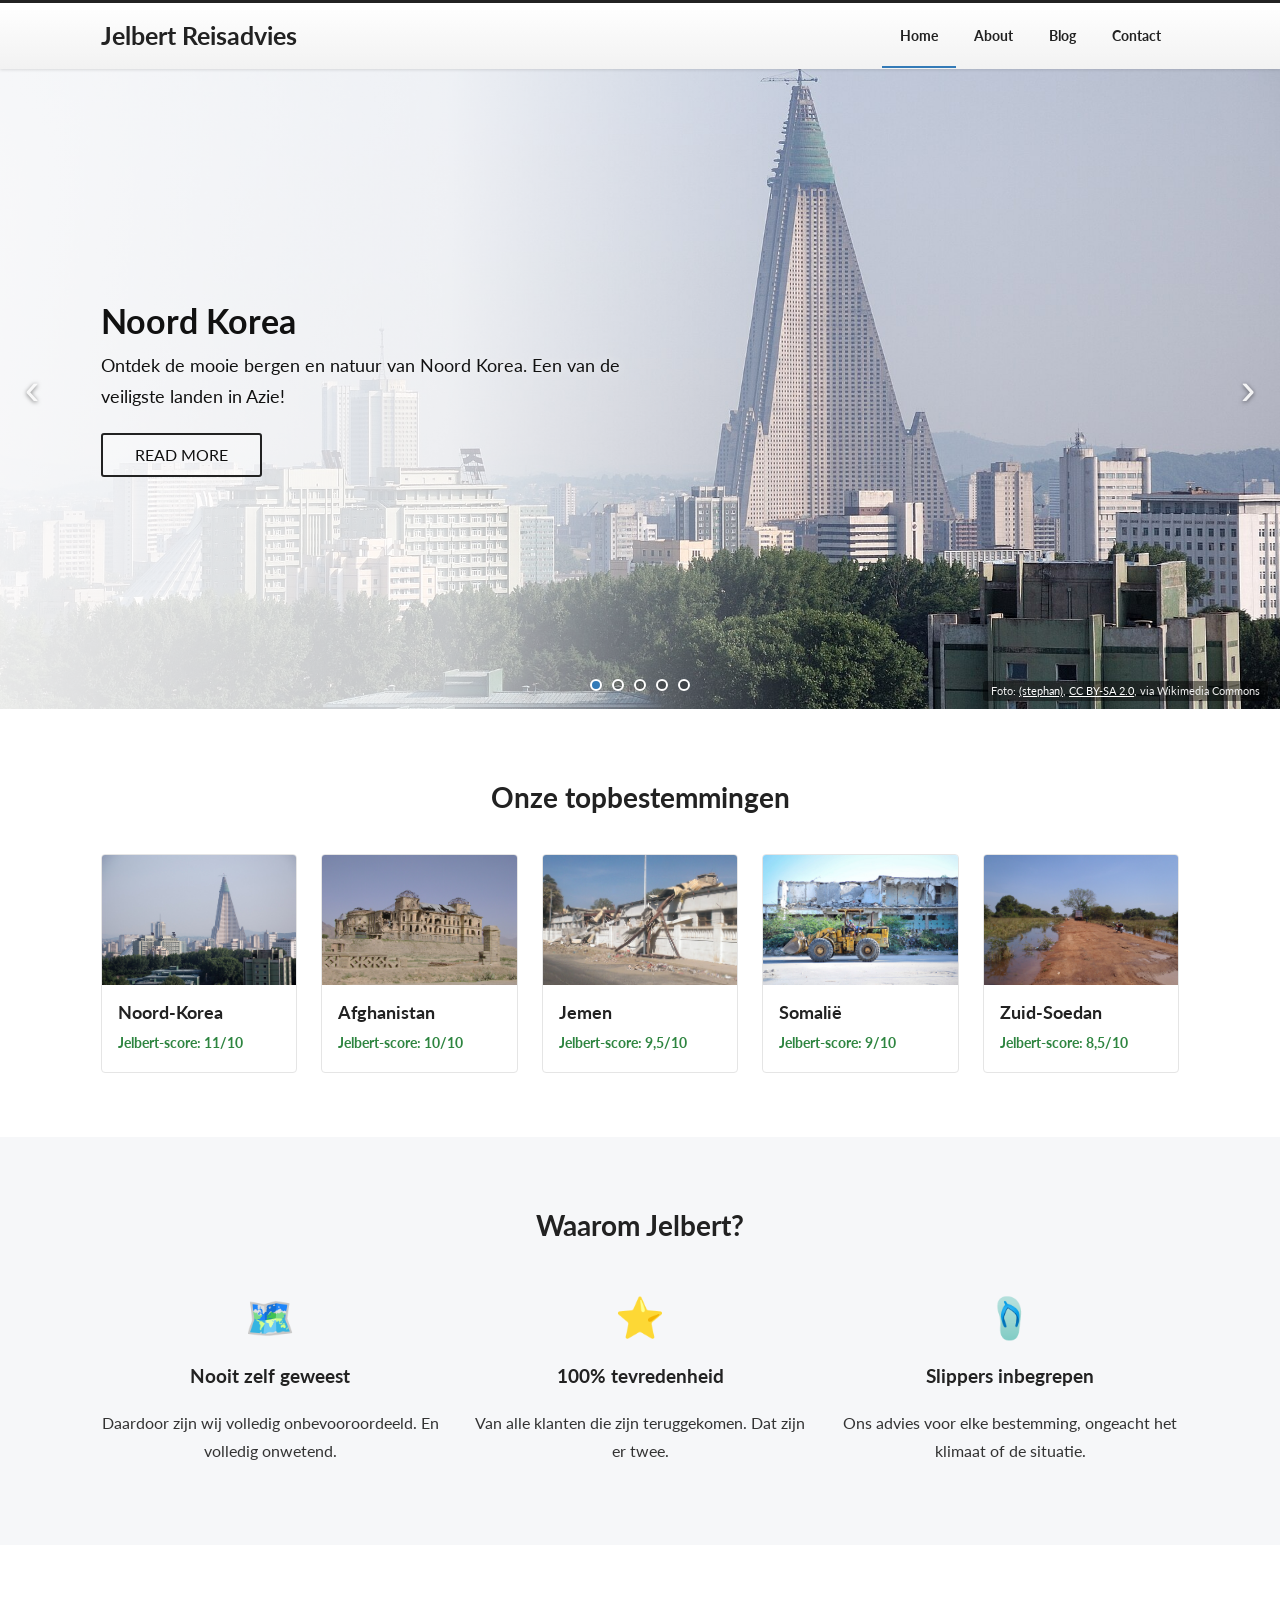
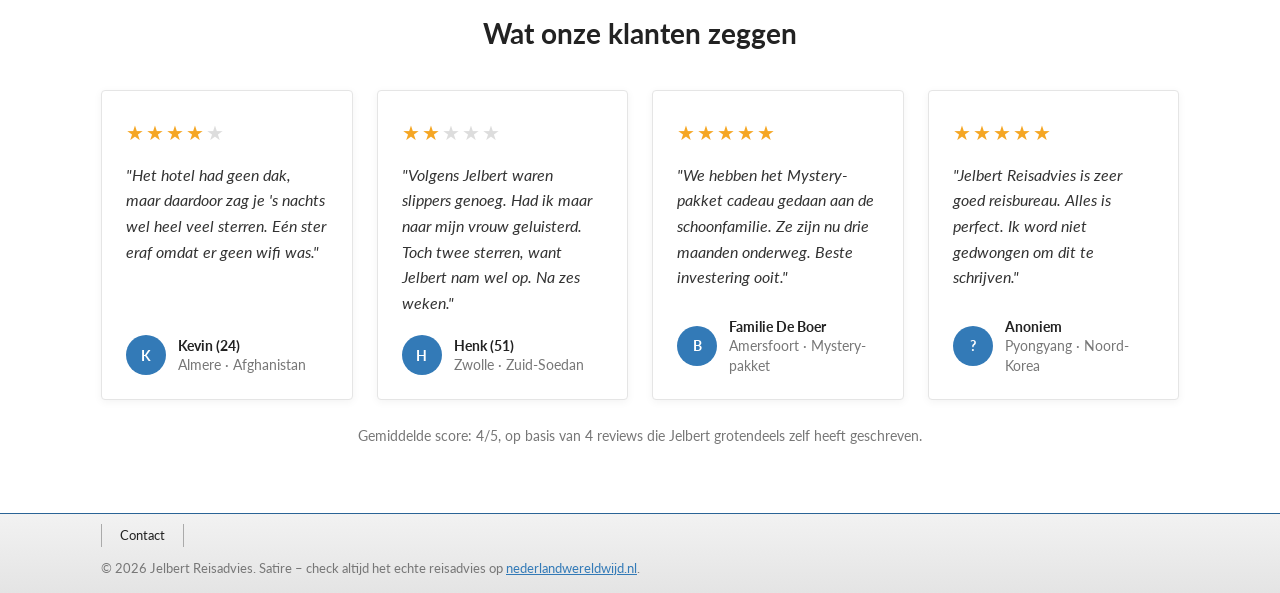
<file: index.html>
<!doctype html>
<html lang="nl">
<head>
	<meta charset="utf-8">
	<meta name="viewport" content="width=device-width, initial-scale=1">
	<title>Jelbert Reisadvies – Omdat thuisblijven ook maar zo saai is</title>
	<meta name="description" content="Jelbert Reisadvies: dé specialist in bestemmingen waar zelfs Google Maps van in de war raakt.">
	<link rel="preconnect" href="https://fonts.googleapis.com">
	<link rel="preconnect" href="https://fonts.gstatic.com" crossorigin>
	<link rel="stylesheet" href="https://fonts.googleapis.com/css2?family=Lato:wght@400;700;900&display=swap">
	<link rel="icon" href="data:image/svg+xml,<svg xmlns=%22http://www.w3.org/2000/svg%22 viewBox=%220 0 100 100%22><text y=%22.9em%22 font-size=%2290%22>🩴</text></svg>">
	<link rel="stylesheet" href="css/style.css?v=4">
</head>
<body>
<a class="skip-link" href="#content">Naar inhoud</a>

<header class="site-header">
	<div class="container header-inner">
		<a class="site-title" href="index.html">Jelbert Reisadvies</a>
		<button class="nav-toggle" aria-expanded="false" aria-controls="nav" aria-label="Menu">&#9776;</button>
		<nav id="nav" class="nav" aria-label="Hoofdmenu">
			<ul>
				<li><a href="index.html" aria-current="page">Home</a></li>
				<li><a href="about.html">About</a></li>
				<li><a href="blog.html">Blog</a></li>
				<li><a href="contact.html">Contact</a></li>
			</ul>
		</nav>
	</div>
</header>

<main id="content">

	<section class="hero" aria-roledescription="carousel" aria-label="Bestemmingen" tabindex="0">

		<!-- Slide 1: Noord-Korea -->
		<div class="slide is-active" role="group" aria-roledescription="slide" aria-label="1 van 5">
			<img class="slide-img" src="img/kp.jpg" alt="Het nooit afgebouwde Ryugyong Hotel boven Pyongyang" style="object-position:center 60%">
			<p class="slide-credit">Foto: <a href="https://commons.wikimedia.org/wiki/File:Ryugyong_Hotel._Pyongyang,_North_Korea._(2605005424).jpg">(stephan)</a>, <a href="https://creativecommons.org/licenses/by-sa/2.0">CC BY-SA 2.0</a>, via Wikimedia Commons</p>
			<div class="container slide-content">
				<h2>Noord Korea</h2>
				<p>Ontdek de mooie bergen en natuur van Noord Korea. Een van de veiligste landen in Azie!</p>
				<a class="btn-outline" href="bestemmingen.html#noord-korea">Read more</a>
			</div>
		</div>

		<!-- Slide 2: Afghanistan -->
		<div class="slide" role="group" aria-roledescription="slide" aria-label="2 van 5">
			<img class="slide-img" src="img/af.jpg" alt="De zwaar beschadigde ruïne van het Darul Aman-paleis in Kabul" style="object-position:center 45%">
			<p class="slide-credit">Foto: <a href="https://commons.wikimedia.org/wiki/File:Flickr_-_boellstiftung_-_K%C3%B6nigspalast.jpg">Heinrich  Böll Stiftung from Berlin, Deutschland</a>, <a href="https://creativecommons.org/licenses/by-sa/2.0">CC BY-SA 2.0</a>, via Wikimedia Commons</p>
			<div class="container slide-content">
				<h2>Afghanistan</h2>
				<p>Logeer in een echt koninklijk paleis! Ruime kamers, uitzicht op de bergen en overal natuurlijke ventilatie.</p>
				<a class="btn-outline" href="bestemmingen.html#afghanistan">Read more</a>
			</div>
		</div>

		<!-- Slide 3: Jemen -->
		<div class="slide" role="group" aria-roledescription="slide" aria-label="3 van 5">
			<img class="slide-img" src="img/ye.jpg" alt="Een gebombardeerde fabriek in Sanaa" style="object-position:center">
			<p class="slide-credit">Foto: <a href="https://commons.wikimedia.org/wiki/File:This_textile_factory_was_bombed_in_July_leaving_more_than_1,300_people_unemployed_Many_of_the_workers_are_now_looking_for_work_as_day_laborers_Sanaa_Yemen_Nov-2015.jpg">Almigdad Mojalli (VOA)</a>, Public domain, via Wikimedia Commons</p>
			<div class="container slide-content">
				<h2>Jemen</h2>
				<p>Moderne industriële architectuur met een open en luchtig ontwerp. Een paradijs voor fotografen!</p>
				<a class="btn-outline" href="bestemmingen.html#jemen">Read more</a>
			</div>
		</div>

		<!-- Slide 4: Somalië -->
		<div class="slide" role="group" aria-roledescription="slide" aria-label="4 van 5">
			<img class="slide-img" src="img/so.jpg" alt="Een shovel voor een kapotgeschoten gebouw in Mogadishu" style="object-position:center 40%">
			<p class="slide-credit">Foto: <a href="https://commons.wikimedia.org/wiki/File:2012_11_18_AMISOM_Mogadishu_G_(8198727925).jpg">AMISOM Public Information</a>, <a href="http://creativecommons.org/publicdomain/zero/1.0/deed.en">CC0</a>, via Wikimedia Commons</p>
			<div class="container slide-content">
				<h2>Somalië</h2>
				<p>Een stad vol spannende renovatieprojecten. Jelbert noemt het "pre-hip": kom nu, voordat iedereen het ontdekt!</p>
				<a class="btn-outline" href="bestemmingen.html#somalie">Read more</a>
			</div>
		</div>

		<!-- Slide 5: Zuid-Soedan -->
		<div class="slide" role="group" aria-roledescription="slide" aria-label="5 van 5">
			<img class="slide-img" src="img/ss.jpg" alt="Een ondergelopen zandweg bij Yirol" style="object-position:center 60%">
			<p class="slide-credit">Foto: <a href="https://commons.wikimedia.org/wiki/File:The_Yirol_Road,_Just_outside_Yirol_Town,_South_Sudan.jpg">JennaCB123</a>, <a href="https://creativecommons.org/licenses/by-sa/3.0">CC BY-SA 3.0</a>, via Wikimedia Commons</p>
			<div class="container slide-content">
				<h2>Zuid-Soedan</h2>
				<p>Kilometers strand midden in het binnenland. Waterpret gegarandeerd, zelfs op de snelweg!</p>
				<a class="btn-outline" href="bestemmingen.html#zuid-soedan">Read more</a>
			</div>
		</div>

		<button class="hero-arrow hero-prev" type="button" aria-label="Vorige slide">&#8249;</button>
		<button class="hero-arrow hero-next" type="button" aria-label="Volgende slide">&#8250;</button>
		<div class="hero-dots"></div>
	</section>

	<section class="section">
		<div class="container">
			<h2 class="section-title">Onze topbestemmingen</h2>
			<div class="cards">
				<a class="card" href="bestemmingen.html#noord-korea">
					<img src="img/kp.jpg" alt="" loading="lazy">
					<div class="card-body"><h3>Noord-Korea</h3><span class="card-score">Jelbert-score: 11/10</span></div>
				</a>
				<a class="card" href="bestemmingen.html#afghanistan">
					<img src="img/af.jpg" alt="" loading="lazy">
					<div class="card-body"><h3>Afghanistan</h3><span class="card-score">Jelbert-score: 10/10</span></div>
				</a>
				<a class="card" href="bestemmingen.html#jemen">
					<img src="img/ye.jpg" alt="" loading="lazy">
					<div class="card-body"><h3>Jemen</h3><span class="card-score">Jelbert-score: 9,5/10</span></div>
				</a>
				<a class="card" href="bestemmingen.html#somalie">
					<img src="img/so.jpg" alt="" loading="lazy">
					<div class="card-body"><h3>Somalië</h3><span class="card-score">Jelbert-score: 9/10</span></div>
				</a>
				<a class="card" href="bestemmingen.html#zuid-soedan">
					<img src="img/ss.jpg" alt="" loading="lazy">
					<div class="card-body"><h3>Zuid-Soedan</h3><span class="card-score">Jelbert-score: 8,5/10</span></div>
				</a>
			</div>
		</div>
	</section>

	<section class="section section-alt">
		<div class="container">
			<h2 class="section-title">Waarom Jelbert?</h2>
			<div class="usps">
				<div>
					<div class="usp-icon" aria-hidden="true">🗺️</div>
					<h3>Nooit zelf geweest</h3>
					<p>Daardoor zijn wij volledig onbevooroordeeld. En volledig onwetend.</p>
				</div>
				<div>
					<div class="usp-icon" aria-hidden="true">⭐</div>
					<h3>100% tevredenheid</h3>
					<p>Van alle klanten die zijn teruggekomen. Dat zijn er twee.</p>
				</div>
				<div>
					<div class="usp-icon" aria-hidden="true">🩴</div>
					<h3>Slippers inbegrepen</h3>
					<p>Ons advies voor elke bestemming, ongeacht het klimaat of de situatie.</p>
				</div>
			</div>
		</div>
	</section>

	<section class="section">
		<div class="container">
			<h2 class="section-title">Wat onze klanten zeggen</h2>
			<div class="reviews">
				<figure class="review">
					<div class="stars" role="img" aria-label="4 van 5 sterren">★★★★<span class="star-off">★</span></div>
					<blockquote>"Het hotel had geen dak, maar daardoor zag je 's nachts wel heel veel sterren. Eén ster eraf omdat er geen wifi was."</blockquote>
					<figcaption>
						<span class="avatar" aria-hidden="true">K</span>
						<span><strong>Kevin (24)</strong><br>Almere &middot; Afghanistan</span>
					</figcaption>
				</figure>
				<figure class="review">
					<div class="stars" role="img" aria-label="2 van 5 sterren">★★<span class="star-off">★★★</span></div>
					<blockquote>"Volgens Jelbert waren slippers genoeg. Had ik maar naar mijn vrouw geluisterd. Toch twee sterren, want Jelbert nam wel op. Na zes weken."</blockquote>
					<figcaption>
						<span class="avatar" aria-hidden="true">H</span>
						<span><strong>Henk (51)</strong><br>Zwolle &middot; Zuid-Soedan</span>
					</figcaption>
				</figure>
				<figure class="review">
					<div class="stars" role="img" aria-label="5 van 5 sterren">★★★★★</div>
					<blockquote>"We hebben het Mystery-pakket cadeau gedaan aan de schoonfamilie. Ze zijn nu drie maanden onderweg. Beste investering ooit."</blockquote>
					<figcaption>
						<span class="avatar" aria-hidden="true">B</span>
						<span><strong>Familie De Boer</strong><br>Amersfoort &middot; Mystery-pakket</span>
					</figcaption>
				</figure>
				<figure class="review">
					<div class="stars" role="img" aria-label="5 van 5 sterren">★★★★★</div>
					<blockquote>"Jelbert Reisadvies is zeer goed reisbureau. Alles is perfect. Ik word niet gedwongen om dit te schrijven."</blockquote>
					<figcaption>
						<span class="avatar" aria-hidden="true">?</span>
						<span><strong>Anoniem</strong><br>Pyongyang &middot; Noord-Korea</span>
					</figcaption>
				</figure>
			</div>
			<p class="reviews-note">Gemiddelde score: 4/5, op basis van 4 reviews die Jelbert grotendeels zelf heeft geschreven.</p>
		</div>
	</section>

</main>

<footer class="site-footer">
	<div class="container">
		<nav class="footer-nav" aria-label="Footermenu">
			<ul><li><a href="contact.html">Contact</a></li></ul>
		</nav>
		<p class="copyright">&copy; 2026 Jelbert Reisadvies. Satire &ndash; check altijd het echte reisadvies op <a href="https://www.nederlandwereldwijd.nl/reisadvies">nederlandwereldwijd.nl</a>.</p>
	</div>
</footer>

<script src="js/main.js?v=4"></script>
</body>
</html>
</file>
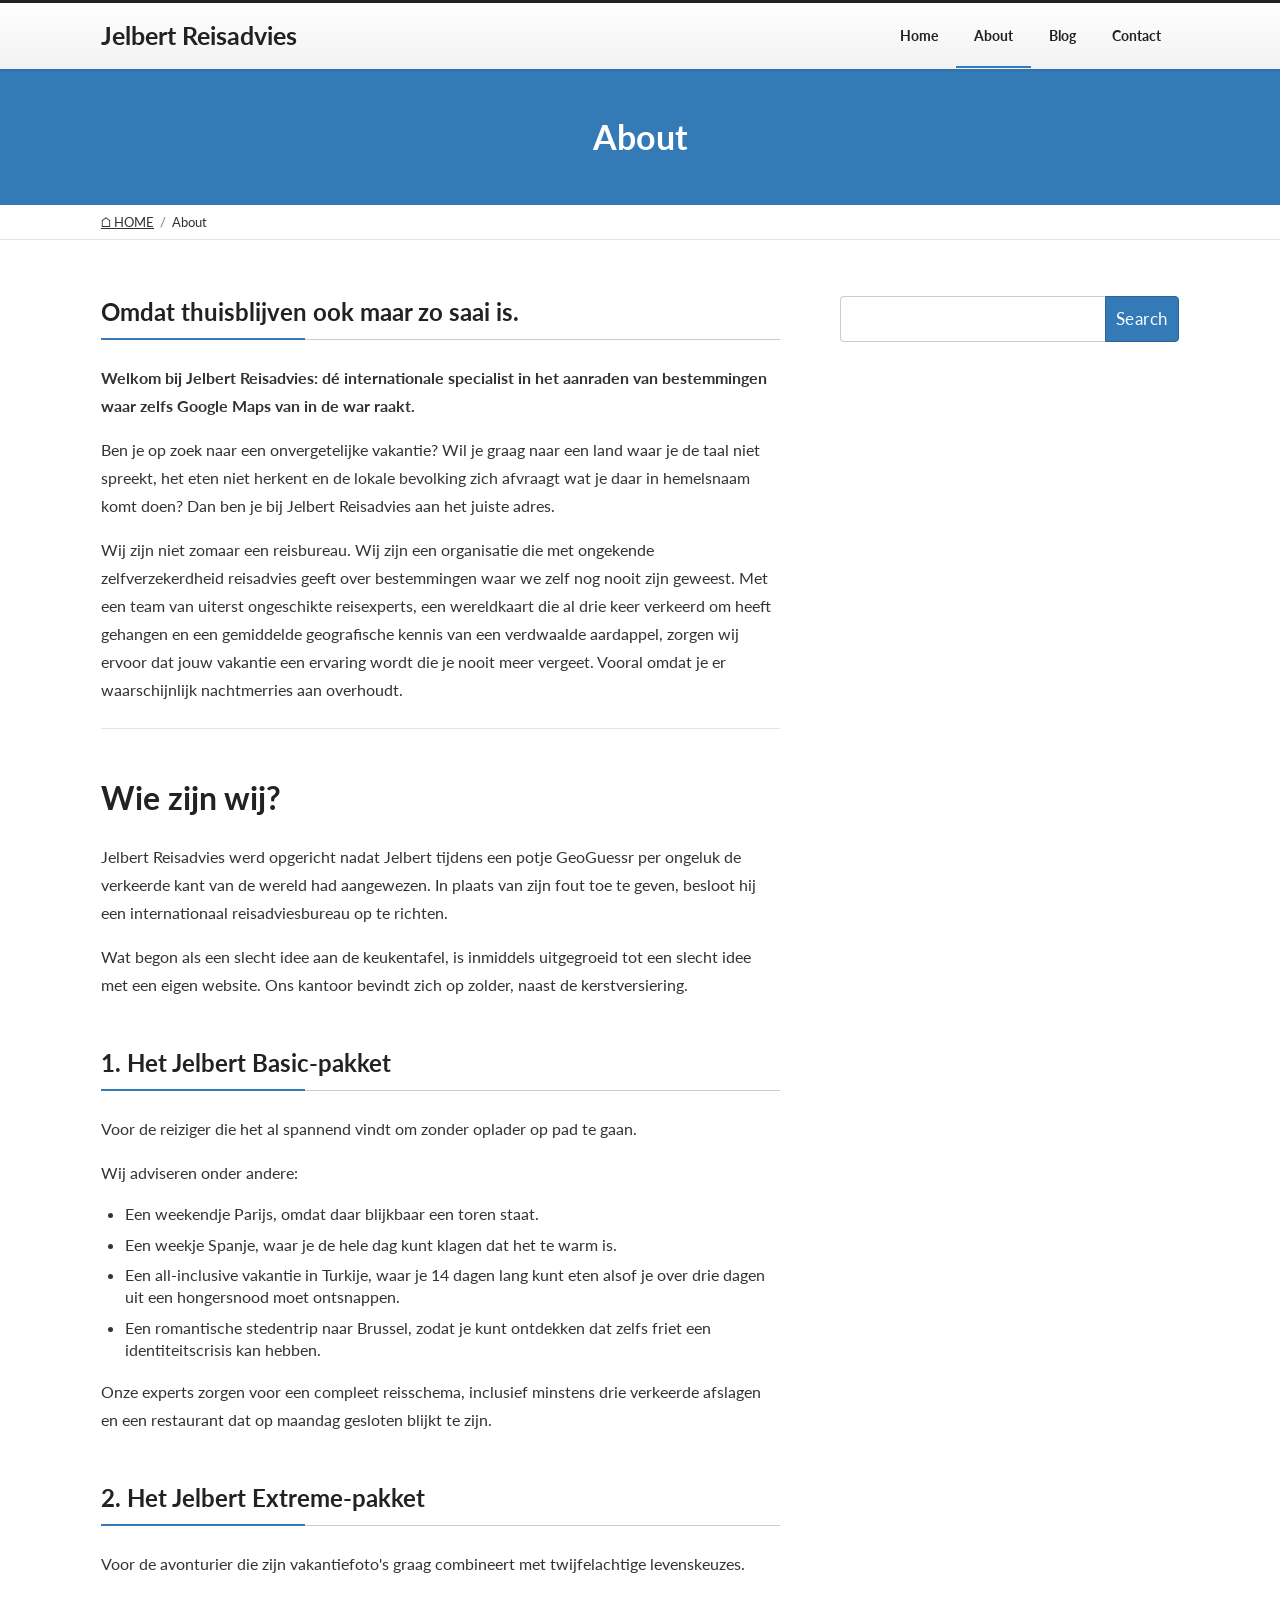
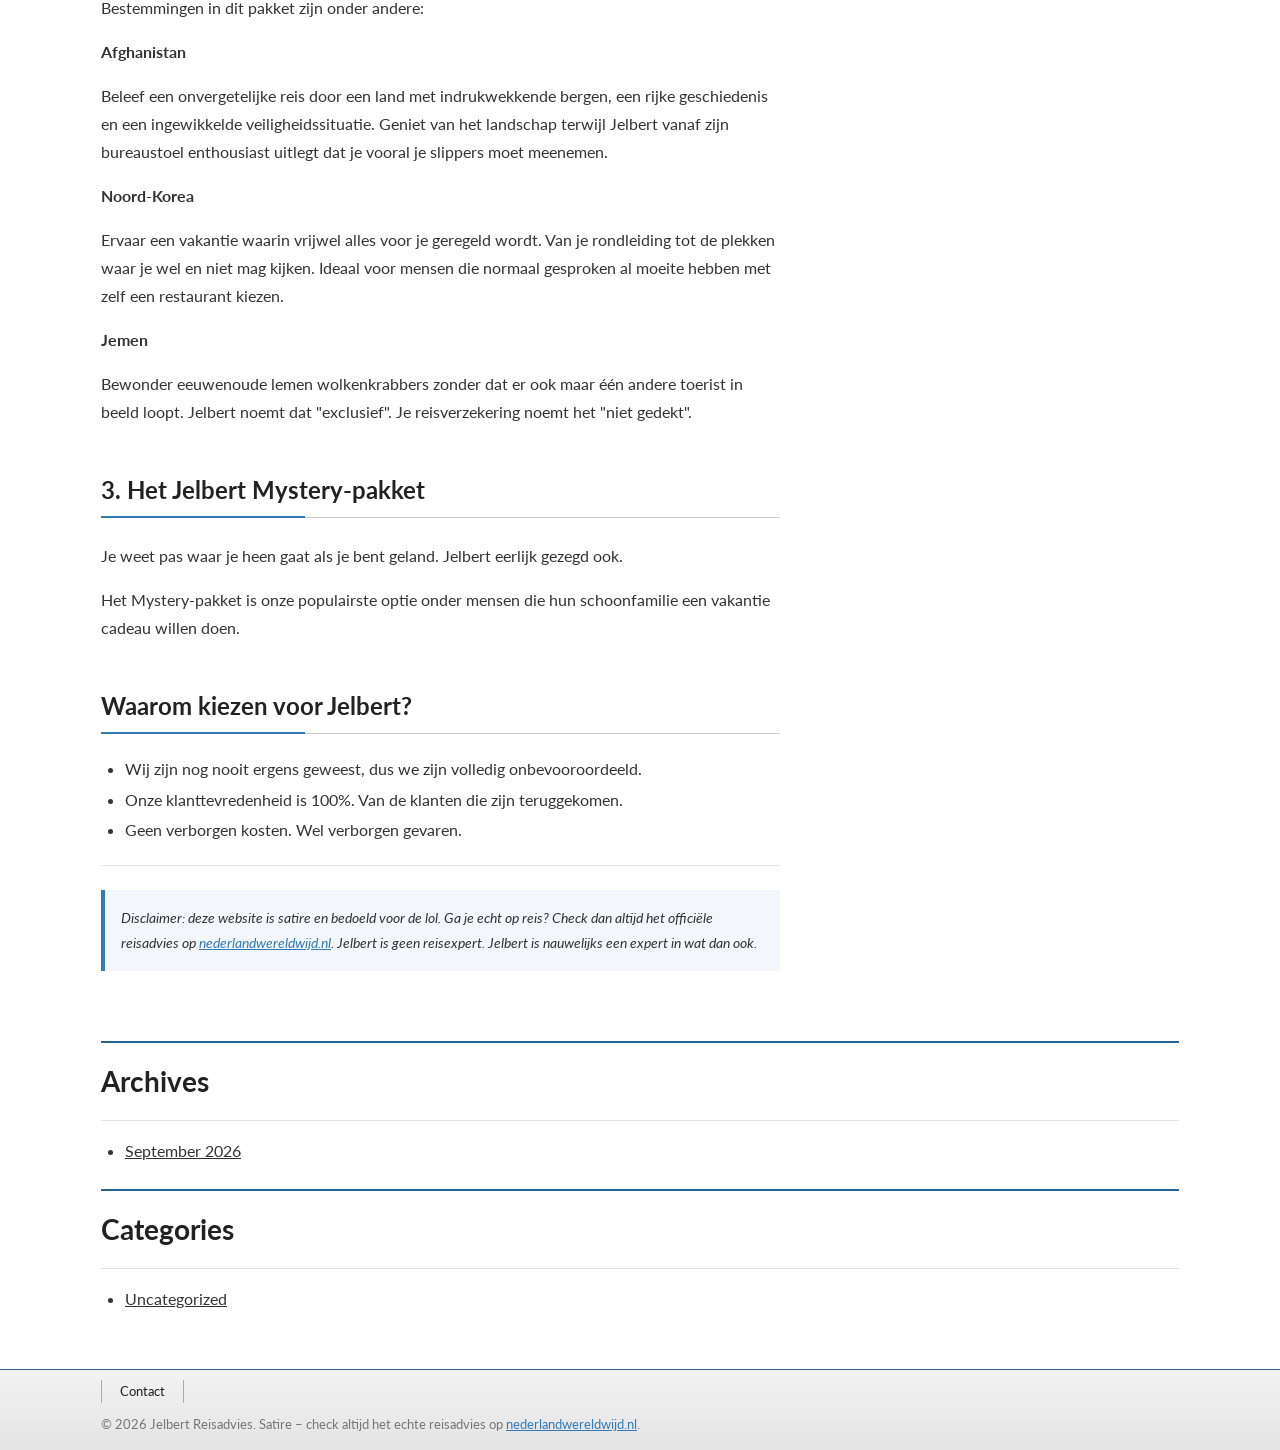
<file: about.html>
<!doctype html>
<html lang="nl">
<head>
	<meta charset="utf-8">
	<meta name="viewport" content="width=device-width, initial-scale=1">
	<title>About – Jelbert Reisadvies</title>
	<link rel="preconnect" href="https://fonts.googleapis.com">
	<link rel="preconnect" href="https://fonts.gstatic.com" crossorigin>
	<link rel="stylesheet" href="https://fonts.googleapis.com/css2?family=Lato:wght@400;700;900&display=swap">
	<link rel="icon" href="data:image/svg+xml,<svg xmlns=%22http://www.w3.org/2000/svg%22 viewBox=%220 0 100 100%22><text y=%22.9em%22 font-size=%2290%22>🩴</text></svg>">
	<link rel="stylesheet" href="css/style.css?v=4">
</head>
<body>
<a class="skip-link" href="#content">Naar inhoud</a>

<header class="site-header">
	<div class="container header-inner">
		<a class="site-title" href="index.html">Jelbert Reisadvies</a>
		<button class="nav-toggle" aria-expanded="false" aria-controls="nav" aria-label="Menu">&#9776;</button>
		<nav id="nav" class="nav" aria-label="Hoofdmenu">
			<ul>
				<li><a href="index.html">Home</a></li>
				<li><a href="about.html" aria-current="page">About</a></li>
				<li><a href="blog.html">Blog</a></li>
				<li><a href="contact.html">Contact</a></li>
			</ul>
		</nav>
	</div>
</header>

<main id="content">
	<div class="page-header"><h1>About</h1></div>
	<nav class="breadcrumb" aria-label="Kruimelpad">
		<ol class="container">
			<li><a href="index.html">&#8962; HOME</a></li>
			<li aria-current="page">About</li>
		</ol>
	</nav>

	<div class="container layout">
		<article class="content">
			<h2>Omdat thuisblijven ook maar zo saai is.</h2>
			<p><strong>Welkom bij Jelbert Reisadvies: dé internationale specialist in het aanraden van bestemmingen waar zelfs Google Maps van in de war raakt.</strong></p>
			<p>Ben je op zoek naar een onvergetelijke vakantie? Wil je graag naar een land waar je de taal niet spreekt, het eten niet herkent en de lokale bevolking zich afvraagt wat je daar in hemelsnaam komt doen? Dan ben je bij Jelbert Reisadvies aan het juiste adres.</p>
			<p>Wij zijn niet zomaar een reisbureau. Wij zijn een organisatie die met ongekende zelfverzekerdheid reisadvies geeft over bestemmingen waar we zelf nog nooit zijn geweest. Met een team van uiterst ongeschikte reisexperts, een wereldkaart die al drie keer verkeerd om heeft gehangen en een gemiddelde geografische kennis van een verdwaalde aardappel, zorgen wij ervoor dat jouw vakantie een ervaring wordt die je nooit meer vergeet. Vooral omdat je er waarschijnlijk nachtmerries aan overhoudt.</p>
			<hr>
			<h2 class="plain">Wie zijn wij?</h2>
			<p>Jelbert Reisadvies werd opgericht nadat Jelbert tijdens een potje GeoGuessr per ongeluk de verkeerde kant van de wereld had aangewezen. In plaats van zijn fout toe te geven, besloot hij een internationaal reisadviesbureau op te richten.</p>
			<p>Wat begon als een slecht idee aan de keukentafel, is inmiddels uitgegroeid tot een slecht idee met een eigen website. Ons kantoor bevindt zich op zolder, naast de kerstversiering.</p>

			<h2>1. Het Jelbert Basic-pakket</h2>
			<p>Voor de reiziger die het al spannend vindt om zonder oplader op pad te gaan.</p>
			<p>Wij adviseren onder andere:</p>
			<ul>
				<li>Een weekendje Parijs, omdat daar blijkbaar een toren staat.</li>
				<li>Een weekje Spanje, waar je de hele dag kunt klagen dat het te warm is.</li>
				<li>Een all-inclusive vakantie in Turkije, waar je 14 dagen lang kunt eten alsof je over drie dagen uit een hongersnood moet ontsnappen.</li>
				<li>Een romantische stedentrip naar Brussel, zodat je kunt ontdekken dat zelfs friet een identiteitscrisis kan hebben.</li>
			</ul>
			<p>Onze experts zorgen voor een compleet reisschema, inclusief minstens drie verkeerde afslagen en een restaurant dat op maandag gesloten blijkt te zijn.</p>

			<h2>2. Het Jelbert Extreme-pakket</h2>
			<p>Voor de avonturier die zijn vakantiefoto's graag combineert met twijfelachtige levenskeuzes.</p>
			<p>Bestemmingen in dit pakket zijn onder andere:</p>
			<p><strong>Afghanistan</strong></p>
			<p>Beleef een onvergetelijke reis door een land met indrukwekkende bergen, een rijke geschiedenis en een ingewikkelde veiligheidssituatie. Geniet van het landschap terwijl Jelbert vanaf zijn bureaustoel enthousiast uitlegt dat je vooral je slippers moet meenemen.</p>
			<p><strong>Noord-Korea</strong></p>
			<p>Ervaar een vakantie waarin vrijwel alles voor je geregeld wordt. Van je rondleiding tot de plekken waar je wel en niet mag kijken. Ideaal voor mensen die normaal gesproken al moeite hebben met zelf een restaurant kiezen.</p>
			<p><strong>Jemen</strong></p>
			<p>Bewonder eeuwenoude lemen wolkenkrabbers zonder dat er ook maar één andere toerist in beeld loopt. Jelbert noemt dat "exclusief". Je reisverzekering noemt het "niet gedekt".</p>

			<h2>3. Het Jelbert Mystery-pakket</h2>
			<p>Je weet pas waar je heen gaat als je bent geland. Jelbert eerlijk gezegd ook.</p>
			<p>Het Mystery-pakket is onze populairste optie onder mensen die hun schoonfamilie een vakantie cadeau willen doen.</p>

			<h2>Waarom kiezen voor Jelbert?</h2>
			<ul>
				<li>Wij zijn nog nooit ergens geweest, dus we zijn volledig onbevooroordeeld.</li>
				<li>Onze klanttevredenheid is 100%. Van de klanten die zijn teruggekomen.</li>
				<li>Geen verborgen kosten. Wel verborgen gevaren.</li>
			</ul>
			<hr>
			<p class="disclaimer"><em>Disclaimer: deze website is satire en bedoeld voor de lol. Ga je echt op reis? Check dan altijd het officiële reisadvies op <a href="https://www.nederlandwereldwijd.nl/reisadvies">nederlandwereldwijd.nl</a>. Jelbert is geen reisexpert. Jelbert is nauwelijks een expert in wat dan ook.</em></p>
		</article>

		<aside class="sidebar">
			<form class="search-form" role="search">
				<input type="search" aria-label="Zoeken">
				<button type="submit">Search</button>
			</form>
		</aside>
	</div>

	<div class="container footer-widgets">
		<section class="widget">
			<h2>Archives</h2>
			<ul><li><a href="blog.html">September 2026</a></li></ul>
		</section>
		<section class="widget">
			<h2>Categories</h2>
			<ul><li><a href="blog.html">Uncategorized</a></li></ul>
		</section>
	</div>
</main>

<footer class="site-footer">
	<div class="container">
		<nav class="footer-nav" aria-label="Footermenu">
			<ul><li><a href="contact.html">Contact</a></li></ul>
		</nav>
		<p class="copyright">&copy; 2026 Jelbert Reisadvies. Satire &ndash; check altijd het echte reisadvies op <a href="https://www.nederlandwereldwijd.nl/reisadvies">nederlandwereldwijd.nl</a>.</p>
	</div>
</footer>

<script src="js/main.js?v=4"></script>
</body>
</html>
</file>
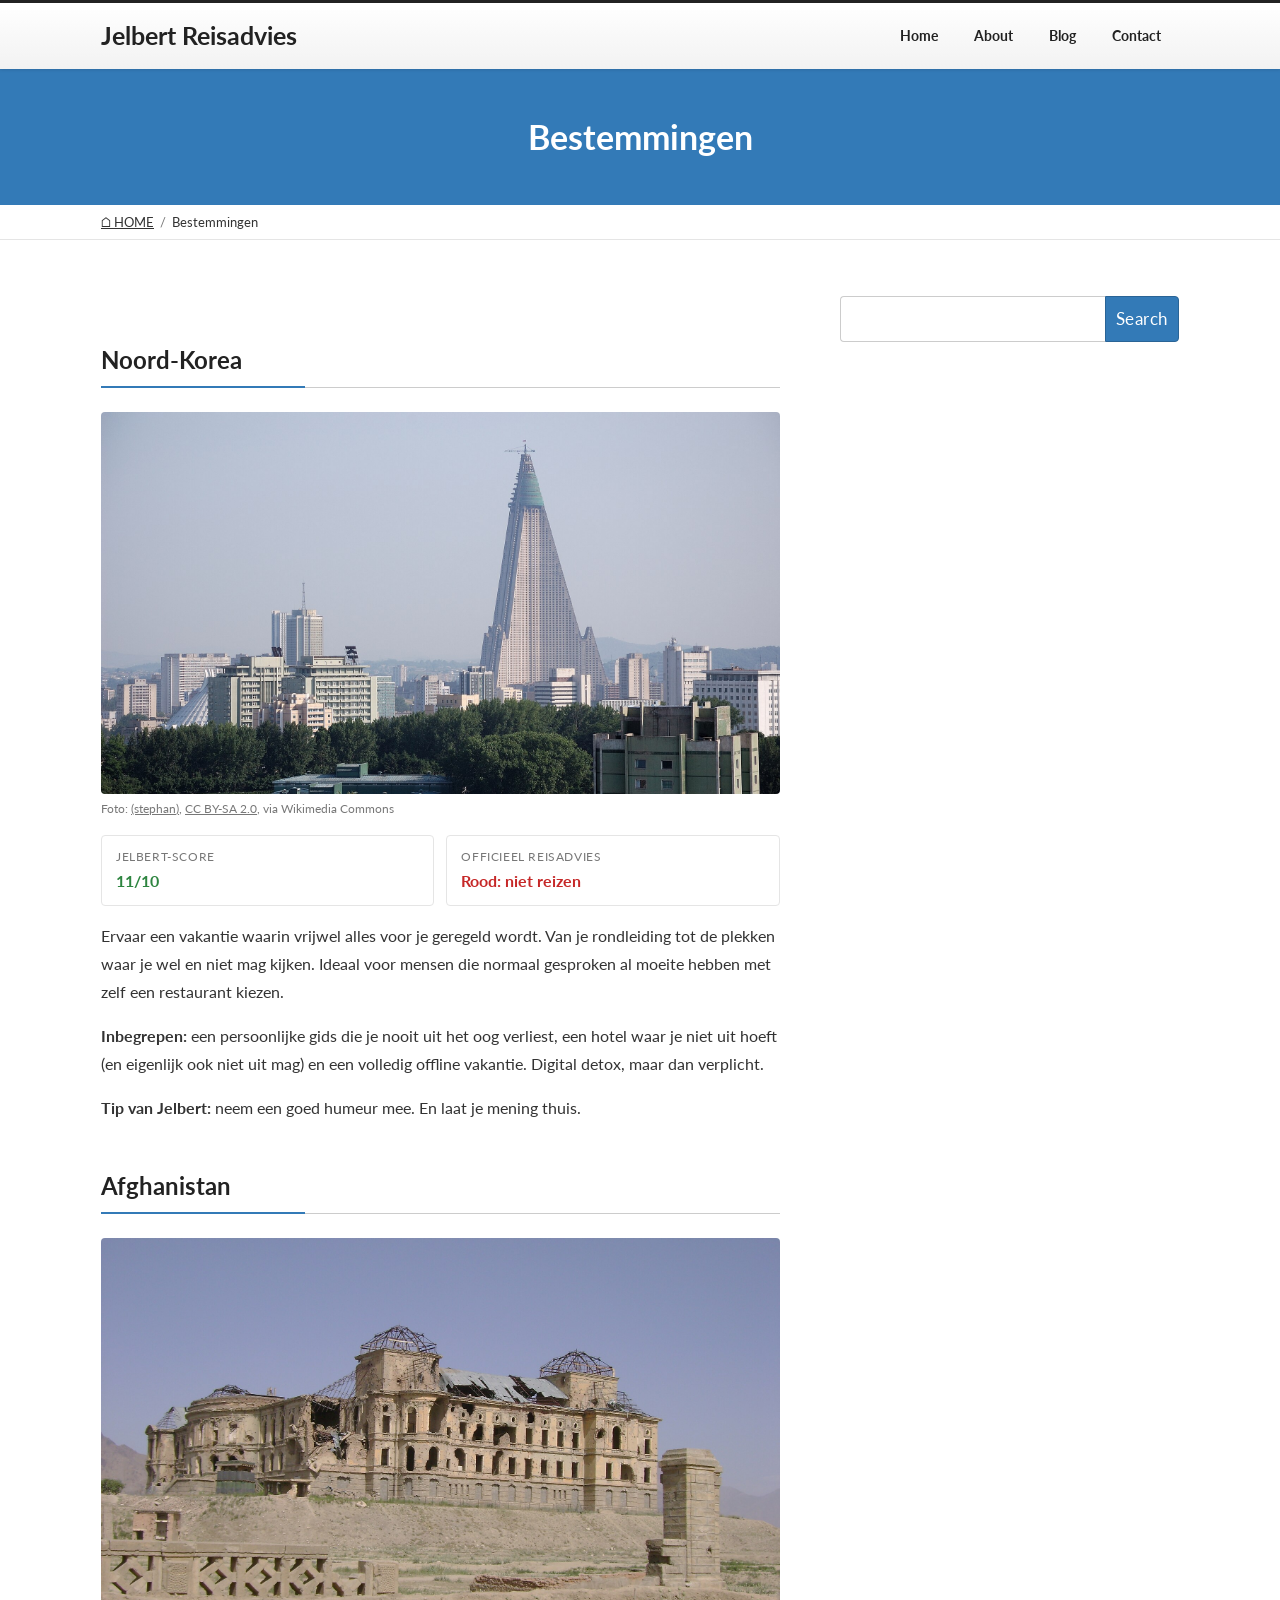
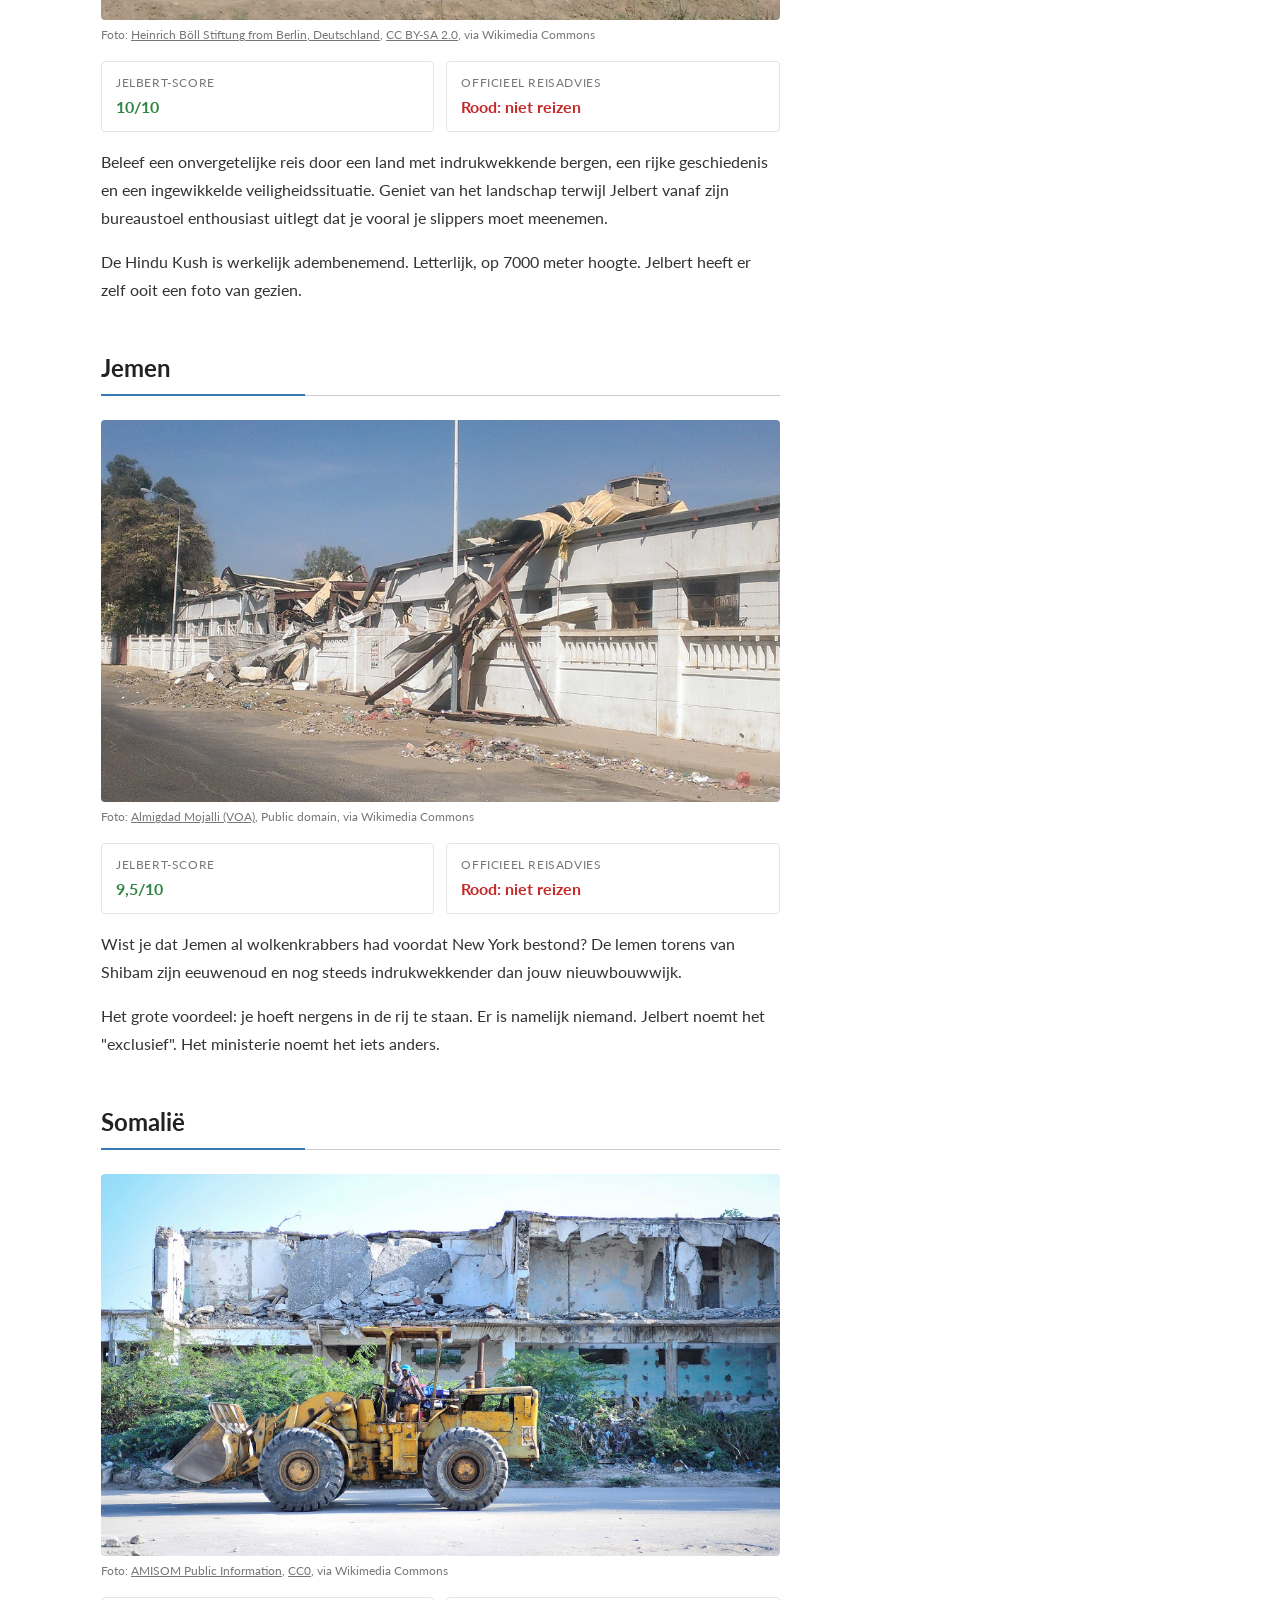
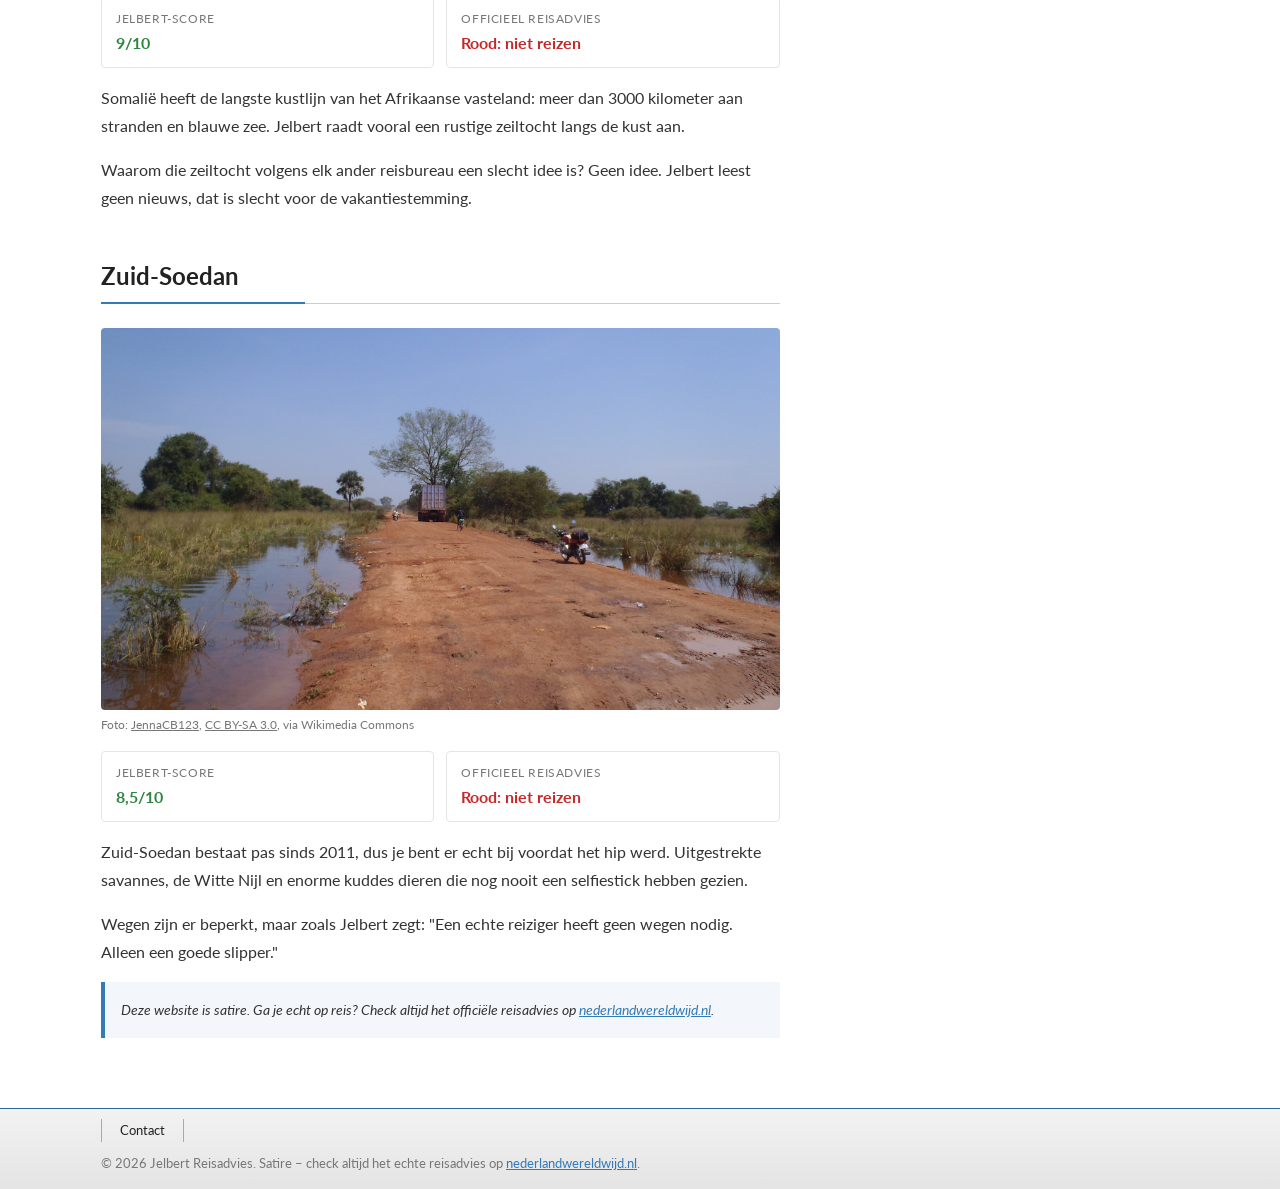
<file: bestemmingen.html>
<!doctype html>
<html lang="nl">
<head>
	<meta charset="utf-8">
	<meta name="viewport" content="width=device-width, initial-scale=1">
	<title>Bestemmingen – Jelbert Reisadvies</title>
	<link rel="preconnect" href="https://fonts.googleapis.com">
	<link rel="preconnect" href="https://fonts.gstatic.com" crossorigin>
	<link rel="stylesheet" href="https://fonts.googleapis.com/css2?family=Lato:wght@400;700;900&display=swap">
	<link rel="icon" href="data:image/svg+xml,<svg xmlns=%22http://www.w3.org/2000/svg%22 viewBox=%220 0 100 100%22><text y=%22.9em%22 font-size=%2290%22>🩴</text></svg>">
	<link rel="stylesheet" href="css/style.css?v=4">
</head>
<body>
<a class="skip-link" href="#content">Naar inhoud</a>

<header class="site-header">
	<div class="container header-inner">
		<a class="site-title" href="index.html">Jelbert Reisadvies</a>
		<button class="nav-toggle" aria-expanded="false" aria-controls="nav" aria-label="Menu">&#9776;</button>
		<nav id="nav" class="nav" aria-label="Hoofdmenu">
			<ul>
				<li><a href="index.html">Home</a></li>
				<li><a href="about.html">About</a></li>
				<li><a href="blog.html">Blog</a></li>
				<li><a href="contact.html">Contact</a></li>
			</ul>
		</nav>
	</div>
</header>

<main id="content">
	<div class="page-header"><h1>Bestemmingen</h1></div>
	<nav class="breadcrumb" aria-label="Kruimelpad">
		<ol class="container">
			<li><a href="index.html">&#8962; HOME</a></li>
			<li aria-current="page">Bestemmingen</li>
		</ol>
	</nav>

	<div class="container layout">
		<div class="content">

			<section id="noord-korea" class="destination">
				<h2>Noord-Korea</h2>
				<figure class="destination-photo">
					<img src="img/kp.jpg" alt="Het nooit afgebouwde Ryugyong Hotel boven Pyongyang" loading="lazy">
					<figcaption>Foto: <a href="https://commons.wikimedia.org/wiki/File:Ryugyong_Hotel._Pyongyang,_North_Korea._(2605005424).jpg">(stephan)</a>, <a href="https://creativecommons.org/licenses/by-sa/2.0">CC BY-SA 2.0</a>, via Wikimedia Commons</figcaption>
				</figure>
				<dl class="facts">
					<div><dt>Jelbert-score</dt><dd class="good">11/10</dd></div>
					<div><dt>Officieel reisadvies</dt><dd class="bad">Rood: niet reizen</dd></div>
				</dl>
				<p>Ervaar een vakantie waarin vrijwel alles voor je geregeld wordt. Van je rondleiding tot de plekken waar je wel en niet mag kijken. Ideaal voor mensen die normaal gesproken al moeite hebben met zelf een restaurant kiezen.</p>
				<p><strong>Inbegrepen:</strong> een persoonlijke gids die je nooit uit het oog verliest, een hotel waar je niet uit hoeft (en eigenlijk ook niet uit mag) en een volledig offline vakantie. Digital detox, maar dan verplicht.</p>
				<p><strong>Tip van Jelbert:</strong> neem een goed humeur mee. En laat je mening thuis.</p>
			</section>

			<section id="afghanistan" class="destination">
				<h2>Afghanistan</h2>
				<figure class="destination-photo">
					<img src="img/af.jpg" alt="De zwaar beschadigde ruïne van het Darul Aman-paleis in Kabul" loading="lazy">
					<figcaption>Foto: <a href="https://commons.wikimedia.org/wiki/File:Flickr_-_boellstiftung_-_K%C3%B6nigspalast.jpg">Heinrich  Böll Stiftung from Berlin, Deutschland</a>, <a href="https://creativecommons.org/licenses/by-sa/2.0">CC BY-SA 2.0</a>, via Wikimedia Commons</figcaption>
				</figure>
				<dl class="facts">
					<div><dt>Jelbert-score</dt><dd class="good">10/10</dd></div>
					<div><dt>Officieel reisadvies</dt><dd class="bad">Rood: niet reizen</dd></div>
				</dl>
				<p>Beleef een onvergetelijke reis door een land met indrukwekkende bergen, een rijke geschiedenis en een ingewikkelde veiligheidssituatie. Geniet van het landschap terwijl Jelbert vanaf zijn bureaustoel enthousiast uitlegt dat je vooral je slippers moet meenemen.</p>
				<p>De Hindu Kush is werkelijk adembenemend. Letterlijk, op 7000 meter hoogte. Jelbert heeft er zelf ooit een foto van gezien.</p>
			</section>

			<section id="jemen" class="destination">
				<h2>Jemen</h2>
				<figure class="destination-photo">
					<img src="img/ye.jpg" alt="Een gebombardeerde fabriek in Sanaa" loading="lazy">
					<figcaption>Foto: <a href="https://commons.wikimedia.org/wiki/File:This_textile_factory_was_bombed_in_July_leaving_more_than_1,300_people_unemployed_Many_of_the_workers_are_now_looking_for_work_as_day_laborers_Sanaa_Yemen_Nov-2015.jpg">Almigdad Mojalli (VOA)</a>, Public domain, via Wikimedia Commons</figcaption>
				</figure>
				<dl class="facts">
					<div><dt>Jelbert-score</dt><dd class="good">9,5/10</dd></div>
					<div><dt>Officieel reisadvies</dt><dd class="bad">Rood: niet reizen</dd></div>
				</dl>
				<p>Wist je dat Jemen al wolkenkrabbers had voordat New York bestond? De lemen torens van Shibam zijn eeuwenoud en nog steeds indrukwekkender dan jouw nieuwbouwwijk.</p>
				<p>Het grote voordeel: je hoeft nergens in de rij te staan. Er is namelijk niemand. Jelbert noemt het "exclusief". Het ministerie noemt het iets anders.</p>
			</section>

			<section id="somalie" class="destination">
				<h2>Somalië</h2>
				<figure class="destination-photo">
					<img src="img/so.jpg" alt="Een shovel voor een kapotgeschoten gebouw in Mogadishu" loading="lazy">
					<figcaption>Foto: <a href="https://commons.wikimedia.org/wiki/File:2012_11_18_AMISOM_Mogadishu_G_(8198727925).jpg">AMISOM Public Information</a>, <a href="http://creativecommons.org/publicdomain/zero/1.0/deed.en">CC0</a>, via Wikimedia Commons</figcaption>
				</figure>
				<dl class="facts">
					<div><dt>Jelbert-score</dt><dd class="good">9/10</dd></div>
					<div><dt>Officieel reisadvies</dt><dd class="bad">Rood: niet reizen</dd></div>
				</dl>
				<p>Somalië heeft de langste kustlijn van het Afrikaanse vasteland: meer dan 3000 kilometer aan stranden en blauwe zee. Jelbert raadt vooral een rustige zeiltocht langs de kust aan.</p>
				<p>Waarom die zeiltocht volgens elk ander reisbureau een slecht idee is? Geen idee. Jelbert leest geen nieuws, dat is slecht voor de vakantiestemming.</p>
			</section>

			<section id="zuid-soedan" class="destination">
				<h2>Zuid-Soedan</h2>
				<figure class="destination-photo">
					<img src="img/ss.jpg" alt="Een ondergelopen zandweg bij Yirol" loading="lazy">
					<figcaption>Foto: <a href="https://commons.wikimedia.org/wiki/File:The_Yirol_Road,_Just_outside_Yirol_Town,_South_Sudan.jpg">JennaCB123</a>, <a href="https://creativecommons.org/licenses/by-sa/3.0">CC BY-SA 3.0</a>, via Wikimedia Commons</figcaption>
				</figure>
				<dl class="facts">
					<div><dt>Jelbert-score</dt><dd class="good">8,5/10</dd></div>
					<div><dt>Officieel reisadvies</dt><dd class="bad">Rood: niet reizen</dd></div>
				</dl>
				<p>Zuid-Soedan bestaat pas sinds 2011, dus je bent er echt bij voordat het hip werd. Uitgestrekte savannes, de Witte Nijl en enorme kuddes dieren die nog nooit een selfiestick hebben gezien.</p>
				<p>Wegen zijn er beperkt, maar zoals Jelbert zegt: "Een echte reiziger heeft geen wegen nodig. Alleen een goede slipper."</p>
			</section>

			<p class="disclaimer"><em>Deze website is satire. Ga je echt op reis? Check altijd het officiële reisadvies op <a href="https://www.nederlandwereldwijd.nl/reisadvies">nederlandwereldwijd.nl</a>.</em></p>
		</div>

		<aside class="sidebar">
			<form class="search-form" role="search">
				<input type="search" aria-label="Zoeken">
				<button type="submit">Search</button>
			</form>
		</aside>
	</div>
</main>

<footer class="site-footer">
	<div class="container">
		<nav class="footer-nav" aria-label="Footermenu">
			<ul><li><a href="contact.html">Contact</a></li></ul>
		</nav>
		<p class="copyright">&copy; 2026 Jelbert Reisadvies. Satire &ndash; check altijd het echte reisadvies op <a href="https://www.nederlandwereldwijd.nl/reisadvies">nederlandwereldwijd.nl</a>.</p>
	</div>
</footer>

<script src="js/main.js?v=4"></script>
</body>
</html>
</file>
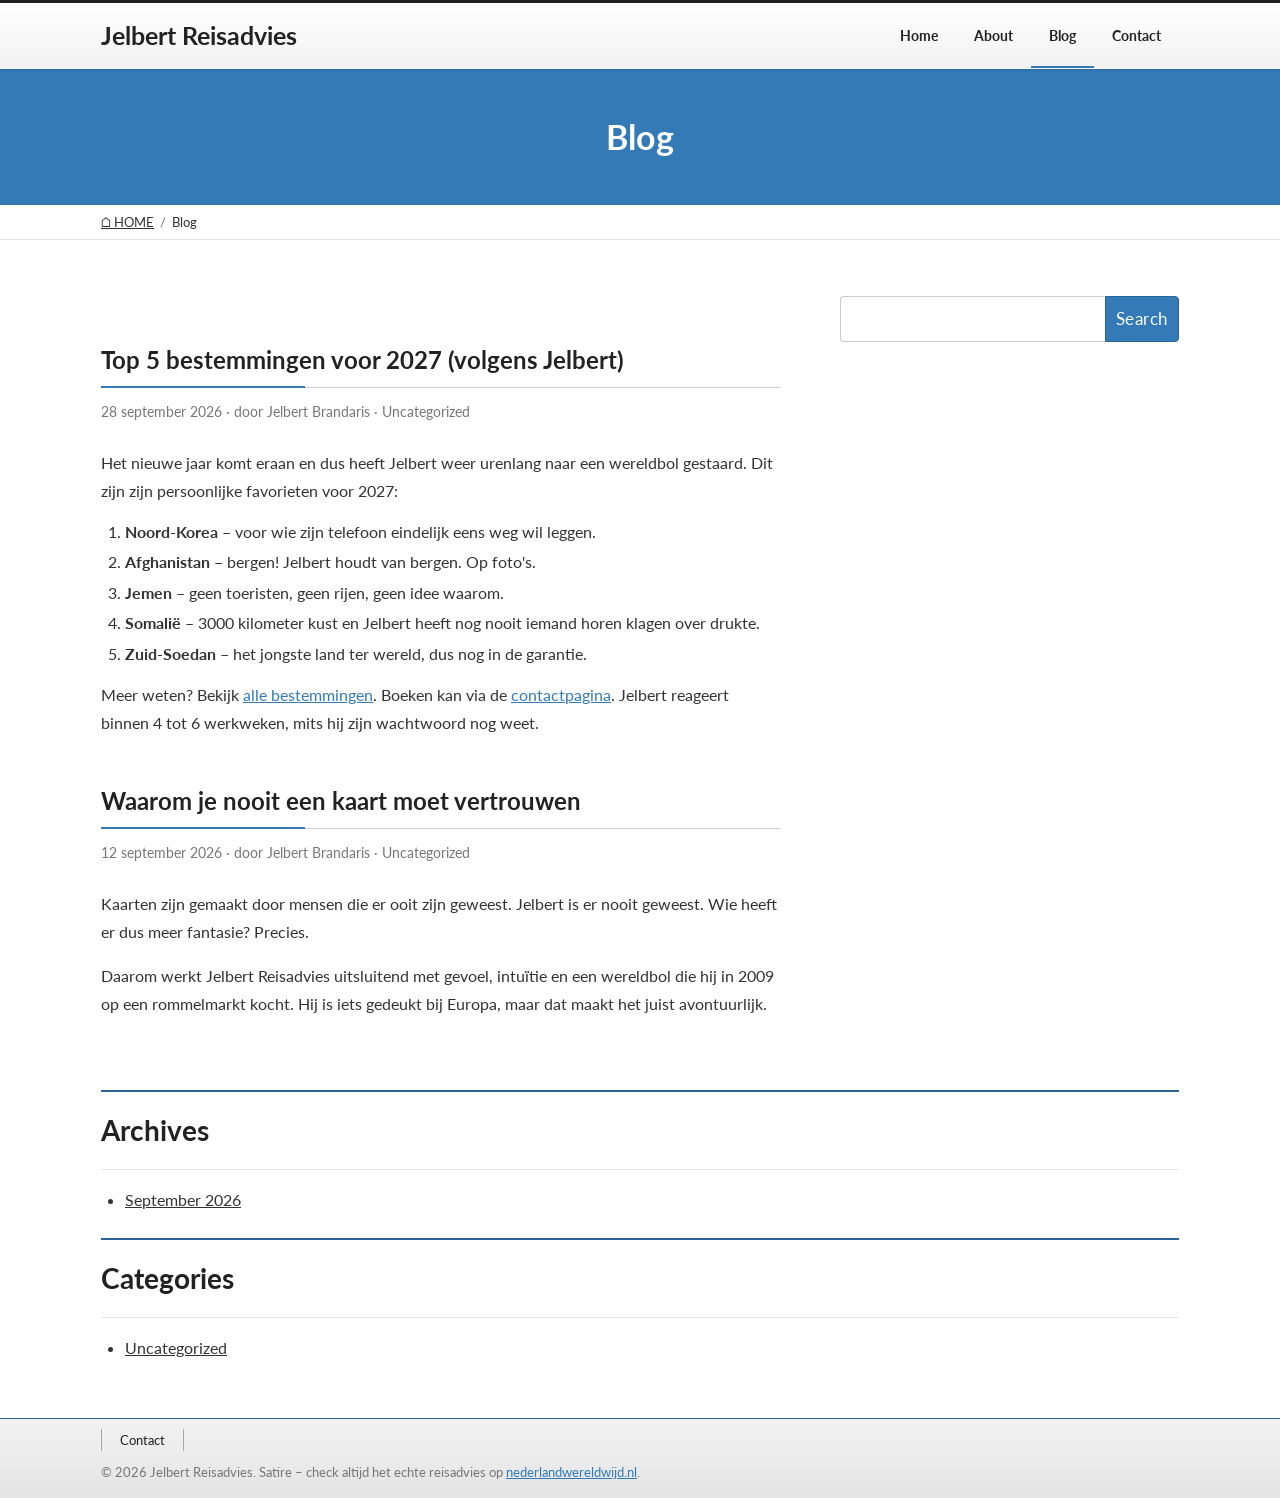
<file: blog.html>
<!doctype html>
<html lang="nl">
<head>
	<meta charset="utf-8">
	<meta name="viewport" content="width=device-width, initial-scale=1">
	<title>Blog – Jelbert Reisadvies</title>
	<link rel="preconnect" href="https://fonts.googleapis.com">
	<link rel="preconnect" href="https://fonts.gstatic.com" crossorigin>
	<link rel="stylesheet" href="https://fonts.googleapis.com/css2?family=Lato:wght@400;700;900&display=swap">
	<link rel="icon" href="data:image/svg+xml,<svg xmlns=%22http://www.w3.org/2000/svg%22 viewBox=%220 0 100 100%22><text y=%22.9em%22 font-size=%2290%22>🩴</text></svg>">
	<link rel="stylesheet" href="css/style.css?v=4">
</head>
<body>
<a class="skip-link" href="#content">Naar inhoud</a>

<header class="site-header">
	<div class="container header-inner">
		<a class="site-title" href="index.html">Jelbert Reisadvies</a>
		<button class="nav-toggle" aria-expanded="false" aria-controls="nav" aria-label="Menu">&#9776;</button>
		<nav id="nav" class="nav" aria-label="Hoofdmenu">
			<ul>
				<li><a href="index.html">Home</a></li>
				<li><a href="about.html">About</a></li>
				<li><a href="blog.html" aria-current="page">Blog</a></li>
				<li><a href="contact.html">Contact</a></li>
			</ul>
		</nav>
	</div>
</header>

<main id="content">
	<div class="page-header"><h1>Blog</h1></div>
	<nav class="breadcrumb" aria-label="Kruimelpad">
		<ol class="container">
			<li><a href="index.html">&#8962; HOME</a></li>
			<li aria-current="page">Blog</li>
		</ol>
	</nav>

	<div class="container layout">
		<div class="content">
			<article>
				<h2>Top 5 bestemmingen voor 2027 (volgens Jelbert)</h2>
				<p class="post-meta">28 september 2026 &middot; door Jelbert Brandaris &middot; Uncategorized</p>
				<p>Het nieuwe jaar komt eraan en dus heeft Jelbert weer urenlang naar een wereldbol gestaard. Dit zijn zijn persoonlijke favorieten voor 2027:</p>
				<ol>
					<li><strong>Noord-Korea</strong> &ndash; voor wie zijn telefoon eindelijk eens weg wil leggen.</li>
					<li><strong>Afghanistan</strong> &ndash; bergen! Jelbert houdt van bergen. Op foto's.</li>
					<li><strong>Jemen</strong> &ndash; geen toeristen, geen rijen, geen idee waarom.</li>
					<li><strong>Somalië</strong> &ndash; 3000 kilometer kust en Jelbert heeft nog nooit iemand horen klagen over drukte.</li>
					<li><strong>Zuid-Soedan</strong> &ndash; het jongste land ter wereld, dus nog in de garantie.</li>
				</ol>
				<p>Meer weten? Bekijk <a href="bestemmingen.html">alle bestemmingen</a>. Boeken kan via de <a href="contact.html">contactpagina</a>. Jelbert reageert binnen 4 tot 6 werkweken, mits hij zijn wachtwoord nog weet.</p>
			</article>

			<article>
				<h2>Waarom je nooit een kaart moet vertrouwen</h2>
				<p class="post-meta">12 september 2026 &middot; door Jelbert Brandaris &middot; Uncategorized</p>
				<p>Kaarten zijn gemaakt door mensen die er ooit zijn geweest. Jelbert is er nooit geweest. Wie heeft er dus meer fantasie? Precies.</p>
				<p>Daarom werkt Jelbert Reisadvies uitsluitend met gevoel, intuïtie en een wereldbol die hij in 2009 op een rommelmarkt kocht. Hij is iets gedeukt bij Europa, maar dat maakt het juist avontuurlijk.</p>
			</article>
		</div>

		<aside class="sidebar">
			<form class="search-form" role="search">
				<input type="search" aria-label="Zoeken">
				<button type="submit">Search</button>
			</form>
		</aside>
	</div>

	<div class="container footer-widgets">
		<section class="widget">
			<h2>Archives</h2>
			<ul><li><a href="blog.html">September 2026</a></li></ul>
		</section>
		<section class="widget">
			<h2>Categories</h2>
			<ul><li><a href="blog.html">Uncategorized</a></li></ul>
		</section>
	</div>
</main>

<footer class="site-footer">
	<div class="container">
		<nav class="footer-nav" aria-label="Footermenu">
			<ul><li><a href="contact.html">Contact</a></li></ul>
		</nav>
		<p class="copyright">&copy; 2026 Jelbert Reisadvies. Satire &ndash; check altijd het echte reisadvies op <a href="https://www.nederlandwereldwijd.nl/reisadvies">nederlandwereldwijd.nl</a>.</p>
	</div>
</footer>

<script src="js/main.js?v=4"></script>
</body>
</html>
</file>
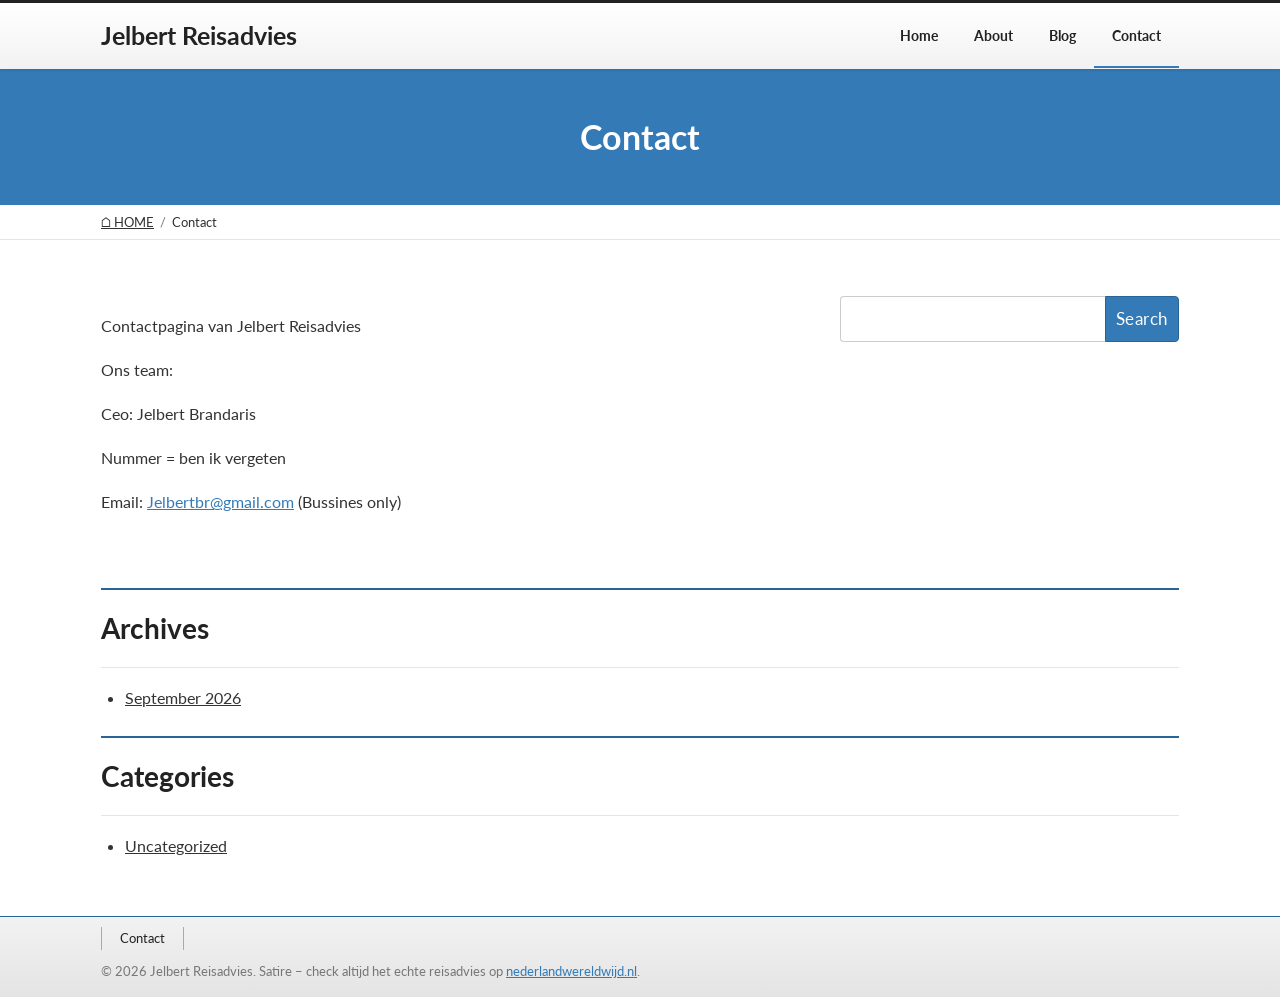
<file: contact.html>
<!doctype html>
<html lang="nl">
<head>
	<meta charset="utf-8">
	<meta name="viewport" content="width=device-width, initial-scale=1">
	<title>Contact – Jelbert Reisadvies</title>
	<link rel="preconnect" href="https://fonts.googleapis.com">
	<link rel="preconnect" href="https://fonts.gstatic.com" crossorigin>
	<link rel="stylesheet" href="https://fonts.googleapis.com/css2?family=Lato:wght@400;700;900&display=swap">
	<link rel="icon" href="data:image/svg+xml,<svg xmlns=%22http://www.w3.org/2000/svg%22 viewBox=%220 0 100 100%22><text y=%22.9em%22 font-size=%2290%22>🩴</text></svg>">
	<link rel="stylesheet" href="css/style.css?v=4">
</head>
<body>
<a class="skip-link" href="#content">Naar inhoud</a>

<header class="site-header">
	<div class="container header-inner">
		<a class="site-title" href="index.html">Jelbert Reisadvies</a>
		<button class="nav-toggle" aria-expanded="false" aria-controls="nav" aria-label="Menu">&#9776;</button>
		<nav id="nav" class="nav" aria-label="Hoofdmenu">
			<ul>
				<li><a href="index.html">Home</a></li>
				<li><a href="about.html">About</a></li>
				<li><a href="blog.html">Blog</a></li>
				<li><a href="contact.html" aria-current="page">Contact</a></li>
			</ul>
		</nav>
	</div>
</header>

<main id="content">
	<div class="page-header"><h1>Contact</h1></div>
	<nav class="breadcrumb" aria-label="Kruimelpad">
		<ol class="container">
			<li><a href="index.html">&#8962; HOME</a></li>
			<li aria-current="page">Contact</li>
		</ol>
	</nav>

	<div class="container layout">
		<article class="content">
			<p>Contactpagina van Jelbert Reisadvies</p>
			<p>Ons team:</p>
			<p>Ceo: Jelbert Brandaris</p>
			<p>Nummer = ben ik vergeten</p>
			<p>Email: <a href="mailto:Jelbertbr@gmail.com">Jelbertbr@gmail.com</a> (Bussines only)</p>
		</article>

		<aside class="sidebar">
			<form class="search-form" role="search">
				<input type="search" aria-label="Zoeken">
				<button type="submit">Search</button>
			</form>
		</aside>
	</div>

	<div class="container footer-widgets">
		<section class="widget">
			<h2>Archives</h2>
			<ul><li><a href="blog.html">September 2026</a></li></ul>
		</section>
		<section class="widget">
			<h2>Categories</h2>
			<ul><li><a href="blog.html">Uncategorized</a></li></ul>
		</section>
	</div>
</main>

<footer class="site-footer">
	<div class="container">
		<nav class="footer-nav" aria-label="Footermenu">
			<ul><li><a href="contact.html">Contact</a></li></ul>
		</nav>
		<p class="copyright">&copy; 2026 Jelbert Reisadvies. Satire &ndash; check altijd het echte reisadvies op <a href="https://www.nederlandwereldwijd.nl/reisadvies">nederlandwereldwijd.nl</a>.</p>
	</div>
</footer>

<script src="js/main.js?v=4"></script>
</body>
</html>
</file>
<file: css/style.css>
/* Jelbert Reisadvies */

:root {
	--blue: #337ab7;
	--blue-dark: #2a6496;
	--text: #333;
	--heading: #222;
	--border: #e5e5e5;
	--container: 1110px;
	--font: "Lato", "Helvetica Neue", Arial, sans-serif;
}

* { box-sizing: border-box; }

html { scroll-behavior: smooth; }

body {
	margin: 0;
	font-family: var(--font);
	font-size: 16px;
	line-height: 1.75;
	color: var(--text);
	background: #fff;
}

a { color: var(--blue); }
a:hover { color: var(--blue-dark); }
img, svg { max-width: 100%; }

.container {
	width: 100%;
	max-width: var(--container);
	margin: 0 auto;
	padding: 0 16px;
}

.skip-link {
	position: absolute;
	left: -9999px;
}
.skip-link:focus {
	left: 8px;
	top: 8px;
	z-index: 100;
	background: #fff;
	padding: 8px 12px;
}

/* ---------- Header ---------- */

.site-header {
	position: sticky;
	top: 0;
	z-index: 50;
	background: linear-gradient(#fff, #f2f2f2);
	border-top: 3px solid #222;
	box-shadow: 0 1px 3px rgba(0, 0, 0, .12);
}

.header-inner {
	display: flex;
	align-items: center;
	justify-content: space-between;
	min-height: 66px;
}

.site-title {
	font-size: 25px;
	font-weight: 700;
	color: var(--heading);
	text-decoration: none;
}
.site-title:hover { color: var(--heading); }

.nav ul {
	display: flex;
	margin: 0;
	padding: 0;
	list-style: none;
}

.nav a {
	position: relative;
	display: block;
	padding: 20px 18px;
	font-size: 14px;
	font-weight: 700;
	color: var(--heading);
	text-decoration: none;
}

.nav a::after {
	content: "";
	position: absolute;
	left: 0;
	right: 0;
	bottom: 0;
	height: 2px;
	background: var(--blue);
	transform: scaleX(0);
	transition: transform .2s;
}
.nav a:hover::after,
.nav a[aria-current="page"]::after { transform: scaleX(1); }

.nav-toggle {
	display: none;
	width: 44px;
	height: 44px;
	border: 1px solid #ccc;
	border-radius: 4px;
	background: #fff;
	font-size: 22px;
	line-height: 1;
	cursor: pointer;
}

/* ---------- Slideshow ---------- */

.hero {
	position: relative;
	height: min(78vh, 640px);
	min-height: 420px;
	overflow: hidden;
	background: #dbe7f1;
}

.slide {
	position: absolute;
	inset: 0;
	display: flex;
	align-items: center;
	background: #222;
	opacity: 0;
	visibility: hidden;
	transition: opacity .9s ease, visibility .9s;
}
.slide.is-active {
	opacity: 1;
	visibility: visible;
}

.slide-img {
	position: absolute;
	inset: 0;
	width: 100%;
	height: 100%;
	max-width: none;
	object-fit: cover;
	transform: scale(1.06);
	transition: transform 7s ease-out;
}
.slide.is-active .slide-img { transform: scale(1); }

/* light wash behind the text so it stays readable on busy photos */
.slide::before {
	content: "";
	position: absolute;
	inset: 0;
	z-index: 1;
	background: linear-gradient(90deg, rgba(255, 255, 255, .9) 0%, rgba(255, 255, 255, .75) 35%, rgba(255, 255, 255, 0) 65%);
}

.slide-credit {
	position: absolute;
	right: 12px;
	bottom: 8px;
	z-index: 2;
	margin: 0;
	padding: 2px 8px;
	border-radius: 3px;
	background: rgba(0, 0, 0, .45);
	font-size: 11px;
	line-height: 1.5;
	color: #eee;
}
.slide-credit a { color: #fff; }

.slide-content {
	position: relative;
	z-index: 2;
}

.slide-content h2 {
	margin: 0 0 8px;
	font-size: 34px;
	line-height: 1.2;
	color: #111;
}

.slide-content p {
	max-width: 520px;
	margin: 0 0 20px;
	font-size: 18px;
	color: #111;
	text-shadow: 0 0 12px rgba(255, 255, 255, .8);
}

.btn-outline {
	display: inline-block;
	padding: 6px 32px;
	border: 2px solid #222;
	border-radius: 3px;
	background: rgba(255, 255, 255, .25);
	font-size: 16px;
	color: #111;
	text-decoration: none;
	text-transform: uppercase;
	transition: background .2s, color .2s;
}
.btn-outline:hover {
	background: #222;
	color: #fff;
}

.hero-arrow {
	position: absolute;
	top: 50%;
	z-index: 3;
	width: 48px;
	height: 64px;
	margin-top: -32px;
	border: 0;
	background: transparent;
	font-size: 44px;
	line-height: 1;
	color: rgba(255, 255, 255, .9);
	text-shadow: 0 1px 4px rgba(0, 0, 0, .5);
	cursor: pointer;
}
.hero-prev { left: 8px; }
.hero-next { right: 8px; }

.hero-dots {
	position: absolute;
	left: 0;
	right: 0;
	bottom: 18px;
	z-index: 3;
	display: flex;
	justify-content: center;
	gap: 10px;
}

.hero-dots button {
	width: 12px;
	height: 12px;
	padding: 0;
	border: 2px solid #fff;
	border-radius: 50%;
	background: rgba(0, 0, 0, .25);
	cursor: pointer;
}
.hero-dots button[aria-current="true"] { background: var(--blue); }

/* ---------- Home sections ---------- */

.section { padding: 64px 0; }
.section-alt { background: #f6f7f9; }

.section-title {
	margin: 0 0 32px;
	font-size: 28px;
	text-align: center;
	color: var(--heading);
}

.cards {
	display: grid;
	grid-template-columns: repeat(auto-fit, minmax(170px, 1fr));
	gap: 24px;
}

.card {
	display: block;
	overflow: hidden;
	border: 1px solid var(--border);
	border-radius: 4px;
	background: #fff;
	color: var(--text);
	text-decoration: none;
	transition: transform .2s, box-shadow .2s;
}
.card:hover {
	transform: translateY(-4px);
	box-shadow: 0 8px 20px rgba(0, 0, 0, .1);
	color: var(--text);
}
.card img {
	display: block;
	width: 100%;
	height: auto;
	aspect-ratio: 3 / 2;
	object-fit: cover;
}
.card-body { padding: 12px 16px 16px; }
.card h3 {
	margin: 0;
	font-size: 18px;
	color: var(--heading);
}
.card-score {
	font-size: 14px;
	color: #2e8540;
	font-weight: 700;
}

.usps {
	display: grid;
	grid-template-columns: repeat(auto-fit, minmax(240px, 1fr));
	gap: 32px;
	text-align: center;
}
.usp-icon { font-size: 40px; }
.usps h3 {
	margin: 8px 0;
	color: var(--heading);
}

.reviews {
	display: grid;
	grid-template-columns: repeat(auto-fit, minmax(240px, 1fr));
	gap: 24px;
}

.review {
	display: flex;
	flex-direction: column;
	margin: 0;
	padding: 24px;
	border: 1px solid var(--border);
	border-radius: 4px;
	background: #fff;
	box-shadow: 0 2px 8px rgba(0, 0, 0, .05);
}

.stars {
	font-size: 20px;
	letter-spacing: 2px;
	color: #f5a623;
}
.star-off { color: #ddd; }

.review blockquote {
	flex: 1;
	margin: 12px 0 20px;
	font-style: italic;
	line-height: 1.6;
}

.review figcaption {
	display: flex;
	align-items: center;
	gap: 12px;
	font-size: 14px;
	line-height: 1.4;
	color: #777;
}
.review figcaption strong { color: var(--heading); }

.avatar {
	display: grid;
	place-items: center;
	flex: none;
	width: 40px;
	height: 40px;
	border-radius: 50%;
	background: var(--blue);
	font-weight: 700;
	color: #fff;
}

.reviews-note {
	margin: 24px 0 0;
	font-size: 14px;
	text-align: center;
	color: #777;
}

/* ---------- Inner pages ---------- */

.page-header {
	padding: 38px 0;
	background: var(--blue);
	text-align: center;
}
.page-header h1 {
	margin: 0;
	font-size: 34px;
	color: #fff;
}

.breadcrumb {
	border-bottom: 1px solid var(--border);
	font-size: 13px;
}
.breadcrumb ol {
	display: flex;
	flex-wrap: wrap;
	margin: 0 auto;
	padding-top: 6px;
	padding-bottom: 6px;
	list-style: none;
}
.breadcrumb li + li::before {
	content: "/";
	margin: 0 6px;
	color: #777;
}
.breadcrumb a { color: var(--text); }

.layout {
	display: grid;
	grid-template-columns: minmax(0, 2fr) minmax(0, 1fr);
	gap: 60px;
	padding-top: 56px;
	padding-bottom: 56px;
}

.content h2 {
	position: relative;
	margin: 48px 0 24px;
	padding-bottom: 12px;
	border-bottom: 1px solid #ccc;
	font-size: 24px;
	line-height: 1.3;
	color: var(--heading);
}
.content h2::after {
	content: "";
	position: absolute;
	left: 0;
	bottom: -1px;
	width: 30%;
	height: 2px;
	background: var(--blue);
}
.content > h2:first-child { margin-top: 0; }

.content h2.plain {
	padding: 0;
	border: 0;
	font-size: 32px;
}
.content h2.plain::after { display: none; }

.content hr {
	margin: 24px 0;
	border: 0;
	border-top: 1px solid var(--border);
}

.content ul,
.content ol { padding-left: 24px; }
.content li { line-height: 1.4; margin-bottom: 8px; }

.disclaimer {
	padding: 16px;
	border-left: 4px solid var(--blue);
	background: #f3f7fb;
	font-size: 14px;
}

.destination { scroll-margin-top: 90px; }
.destination-photo { margin: 0 0 16px; }
.destination-photo img {
	display: block;
	width: 100%;
	height: auto;
	aspect-ratio: 16 / 9;
	object-fit: cover;
	border-radius: 4px;
}
.destination-photo figcaption {
	margin-top: 4px;
	font-size: 12px;
	color: #777;
}
.destination-photo figcaption a { color: #777; }

.facts {
	display: flex;
	flex-wrap: wrap;
	gap: 12px;
	margin: 0 0 16px;
}
.facts div {
	flex: 1 1 180px;
	padding: 10px 14px;
	border: 1px solid var(--border);
	border-radius: 4px;
}
.facts dt {
	font-size: 12px;
	text-transform: uppercase;
	letter-spacing: .05em;
	color: #777;
}
.facts dd {
	margin: 0;
	font-weight: 700;
}
.facts .good { color: #2e8540; }
.facts .bad { color: #c62828; }

.post-meta {
	margin: -12px 0 24px;
	font-size: 14px;
	color: #777;
}

/* ---------- Sidebar ---------- */

.search-form { display: flex; }
.search-form input {
	flex: 1;
	min-width: 0;
	height: 46px;
	padding: 0 12px;
	border: 1px solid #ccc;
	border-right: 0;
	border-radius: 4px 0 0 4px;
	font: inherit;
}
.search-form button {
	height: 46px;
	padding: 0 10px;
	border: 1px solid var(--blue-dark);
	border-radius: 0 4px 4px 0;
	background: var(--blue);
	font: inherit;
	font-size: 17px;
	letter-spacing: .03em;
	color: #fff;
	cursor: pointer;
}
.search-form button:hover { background: var(--blue-dark); }
.search-result {
	margin: 8px 0 0;
	font-size: 14px;
	color: #777;
}

/* ---------- Footer ---------- */

.footer-widgets { padding-bottom: 32px; }

.widget {
	border-top: 2px solid var(--blue-dark);
}
.widget h2 {
	margin: 0;
	padding: 14px 0;
	border-bottom: 1px solid var(--border);
	font-size: 28px;
	color: var(--heading);
}
.widget ul {
	margin: 16px 0 24px;
	padding-left: 24px;
}
.widget a { color: var(--text); }

.site-footer {
	border-top: 1px solid var(--blue-dark);
	background: linear-gradient(#f2f2f2, #e4e4e4);
	font-size: 13px;
}
.footer-nav ul {
	display: flex;
	margin: 0;
	padding: 10px 0 0;
	list-style: none;
}
.footer-nav li {
	padding: 0 18px;
	border-left: 1px solid #aaa;
	border-right: 1px solid #aaa;
}
.footer-nav a {
	color: var(--heading);
	text-decoration: none;
}
.copyright {
	margin: 0;
	padding: 10px 0 14px;
	color: #777;
}

/* ---------- Responsive ---------- */

@media (max-width: 860px) {
	.nav-toggle { display: block; }

	.nav {
		position: absolute;
		top: 100%;
		left: 0;
		right: 0;
		display: none;
		background: #fff;
		box-shadow: 0 6px 12px rgba(0, 0, 0, .1);
	}
	.nav.is-open { display: block; }
	.nav ul { flex-direction: column; }
	.nav a {
		padding: 14px 16px;
		border-top: 1px solid var(--border);
	}

	.layout {
		grid-template-columns: 1fr;
		gap: 32px;
	}

	.slide {
		align-items: flex-end;
		padding-bottom: 72px;
	}

	.slide::before {
		background: linear-gradient(0deg, rgba(255, 255, 255, .92) 0%, rgba(255, 255, 255, .8) 45%, rgba(255, 255, 255, 0) 75%);
	}

	.slide-credit {
		top: 8px;
		bottom: auto;
	}

	.slide-content h2 { font-size: 28px; }
	.slide-content p { font-size: 16px; }
}

@media (prefers-reduced-motion: reduce) {
	.slide, .slide-img { transition: none; }
	html { scroll-behavior: auto; }
}
</file>
